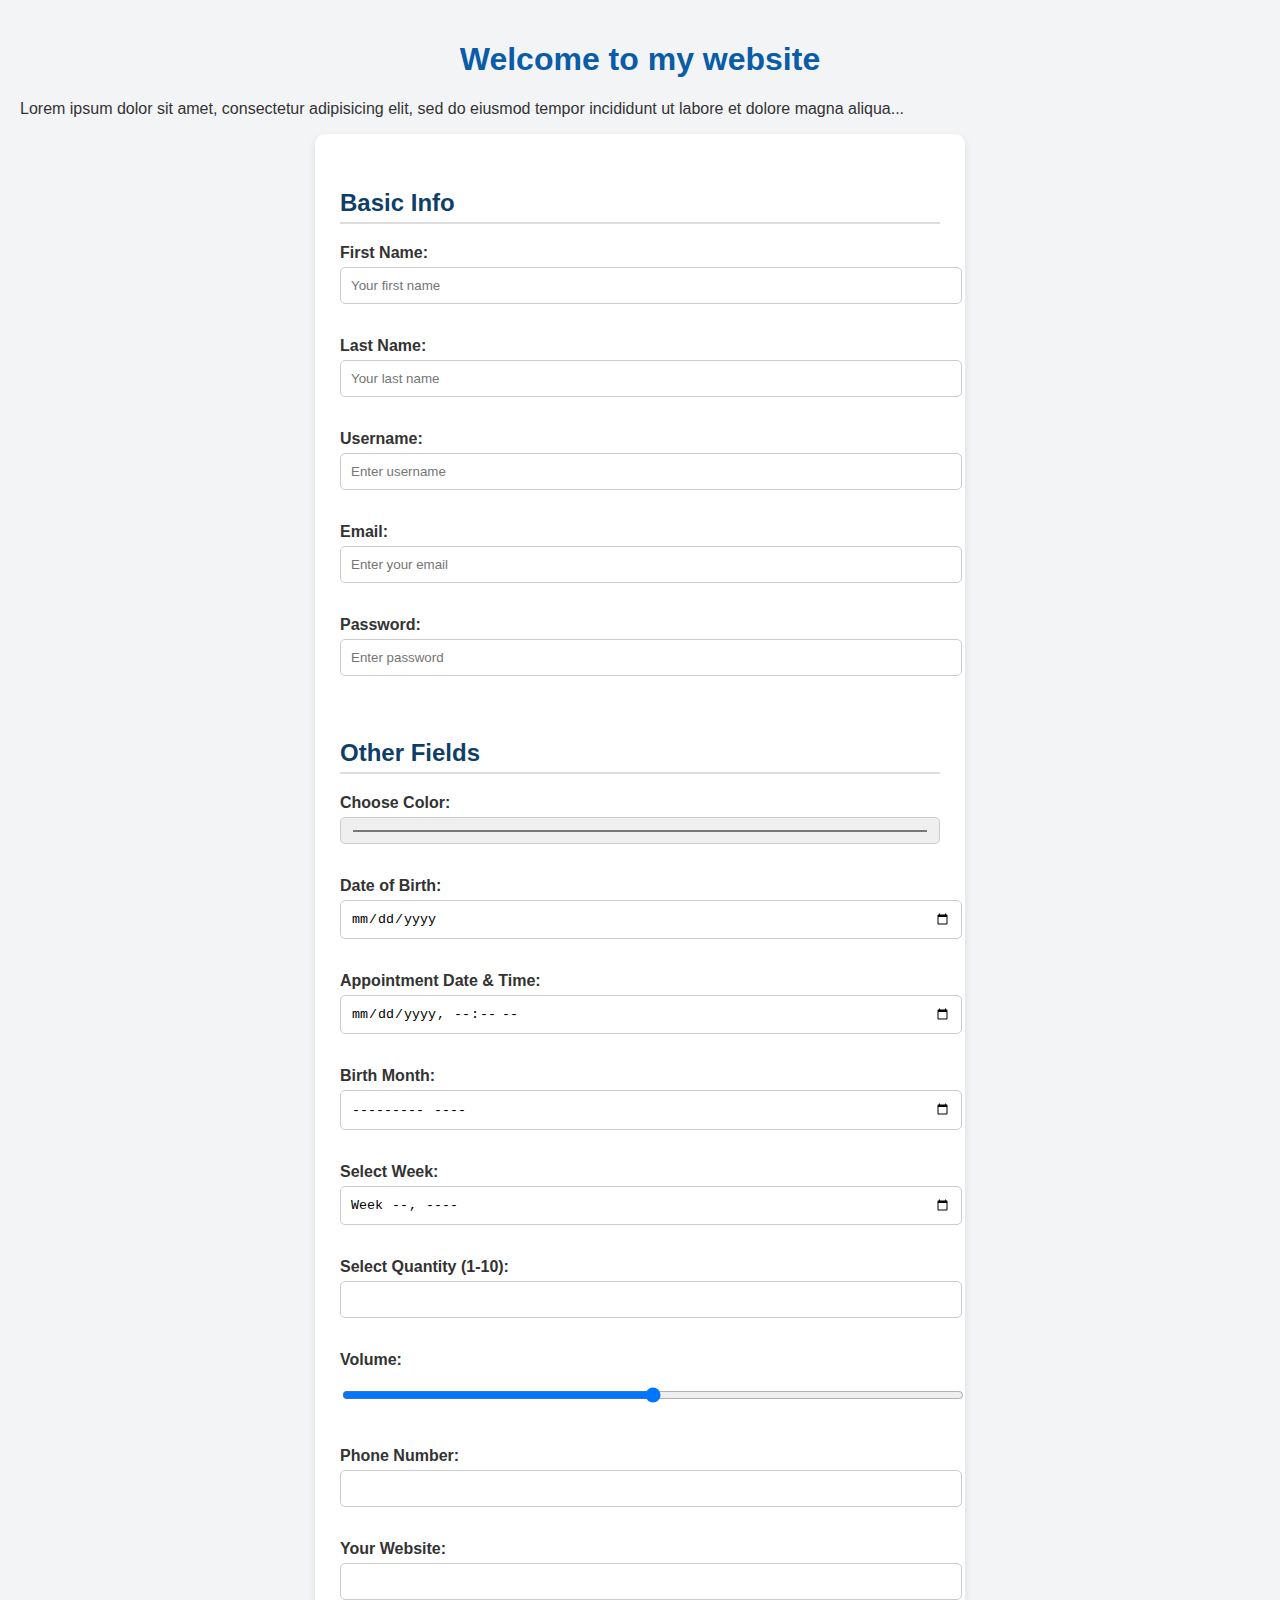
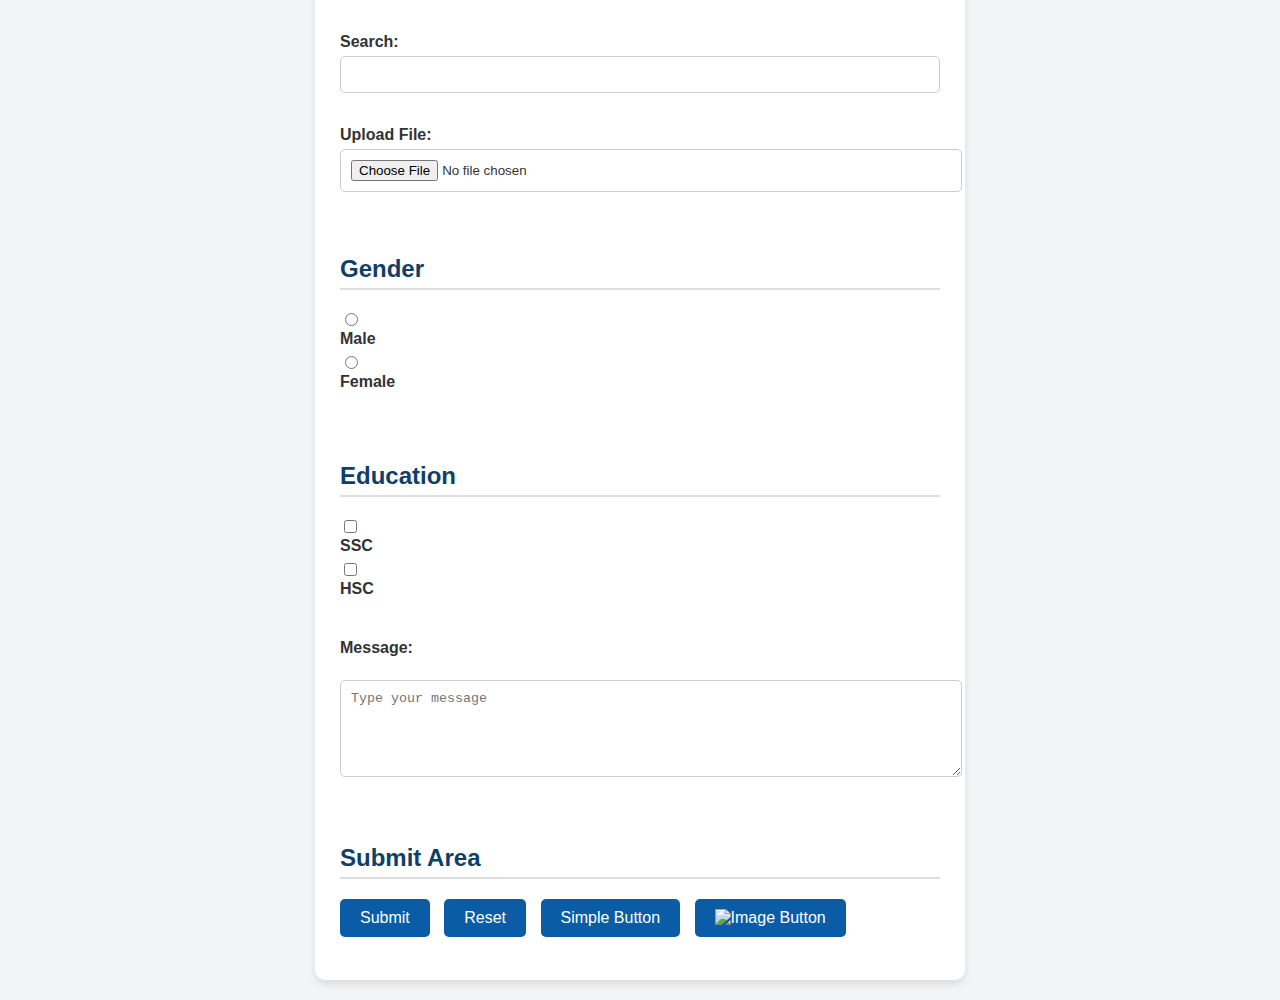
<file: index.html>
<!DOCTYPE html>
<html lang="en">
<head> 
  <meta charset="UTF-8">
  <meta name="viewport" content="width=device-width, initial-scale=1.0">
  <meta name="author" content="Rimon">
  <title>My Website</title>
  <link rel="stylesheet" type="text/css" href="css/style.css">
</head>
<body>

  <h1>Welcome to my website</h1>

  <p>
    Lorem ipsum dolor sit amet, consectetur adipisicing elit, sed do eiusmod
    tempor incididunt ut labore et dolore magna aliqua...
  </p>

  <form action="#" method="get" enctype="multipart/form-data">

    <h2>Basic Info</h2>
    <label for="first_name">First Name:</label>
    <input type="text" name="first_name" id="first_name" placeholder="Your first name"><br><br>

    <label for="last_name">Last Name:</label>
    <input type="text" name="last_name" id="last_name" placeholder="Your last name"><br><br>

    <label for="username">Username:</label>
    <input type="text" name="username" id="username" placeholder="Enter username"><br><br>

    <label for="email">Email:</label>
    <input type="email" name="email" id="email" placeholder="Enter your email"><br><br>

    <label for="password">Password:</label>
    <input type="password" name="password" id="password" placeholder="Enter password"><br><br>

    <h2>Other Fields</h2>
    <label for="color">Choose Color:</label>
    <input type="color" id="color" name="color"><br><br>

    <label for="dob">Date of Birth:</label>
    <input type="date" id="dob" name="dob"><br><br>

    <label for="datetime">Appointment Date & Time:</label>
    <input type="datetime-local" id="datetime" name="datetime"><br><br>

    <label for="month">Birth Month:</label>
    <input type="month" id="month" name="month"><br><br>

    <label for="week">Select Week:</label>
    <input type="week" id="week" name="week"><br><br>

    <label for="number">Select Quantity (1-10):</label>
    <input type="number" id="number" name="number" min="1" max="10"><br><br>

    <label for="range">Volume:</label>
    <input type="range" id="range" name="range" min="0" max="100"><br><br>

    <label for="tel">Phone Number:</label>
    <input type="tel" id="tel" name="tel"><br><br>

    <label for="url">Your Website:</label>
    <input type="url" id="url" name="url"><br><br>

    <label for="search">Search:</label>
    <input type="search" id="search" name="search"><br><br>

    <label for="file">Upload File:</label>
    <input type="file" id="file" name="file"><br><br>

    <input type="hidden" name="userid" value="12345">

    <h2>Gender</h2>
    <input type="radio" id="male" name="gender" value="Male">
    <label for="male">Male</label>
    <input type="radio" id="female" name="gender" value="Female">
    <label for="female">Female</label><br><br>

    <h2>Education</h2>
    <input type="checkbox" id="ssc" name="education" value="SSC">
    <label for="ssc">SSC</label>
    <input type="checkbox" id="hsc" name="education" value="HSC">
    <label for="hsc">HSC</label><br><br>

    <label for="message">Message:</label><br>
    <textarea id="message" name="message" rows="5" cols="50" placeholder="Type your message"></textarea><br><br>

    <h2>Submit Area</h2>
    <input type="submit" value="Submit">
    <input type="reset" value="Reset">
    <input type="button" value="Simple Button">
    <input type="image" src="https://via.placeholder.com/100x30?text=Click" alt="Image Button"><br><br>

  </form>

</body>
</html>
</file>
<file: css/style.css>
/* style.css */

body {
  font-family: Arial, sans-serif;
  background-color: #f3f4f6;
  margin: 0;
  padding: 20px;
  color: #333;
}

h1 {
  color: #0a5ca6;
  text-align: center;
}

h2 {
  color: #0f3f68;
  margin-top: 30px;
  border-bottom: 2px solid #ddd;
  padding-bottom: 5px;
}

form {
  background-color: #ffffff;
  padding: 25px;
  border-radius: 10px;
  max-width: 600px;
  margin: 0 auto;
  box-shadow: 0 4px 8px rgba(0,0,0,0.1);
}

label {
  display: block;
  margin-bottom: 5px;
  font-weight: bold;
}

input[type="text"],
input[type="email"],
input[type="password"],
input[type="date"],
input[type="number"],
input[type="range"],
input[type="tel"],
input[type="url"],
input[type="search"],
input[type="datetime-local"],
input[type="month"],
input[type="week"],
input[type="color"],
input[type="file"],
textarea {
  width: 100%;
  padding: 10px;
  margin-bottom: 15px;
  border: 1px solid #ccc;
  border-radius: 5px;
}

textarea {
  resize: vertical;
}

input[type="radio"],
input[type="checkbox"] {
  margin-right: 5px;
}

input[type="submit"],
input[type="reset"],
input[type="button"],
input[type="image"] {
  padding: 10px 20px;
  margin-right: 10px;
  border: none;
  border-radius: 5px;
  background-color: #0a5ca6;
  color: white;
  cursor: pointer;
  font-size: 16px;
}

input[type="submit"]:hover,
input[type="reset"]:hover,
input[type="button"]:hover {
  background-color: #084b8a;
}
</file>
